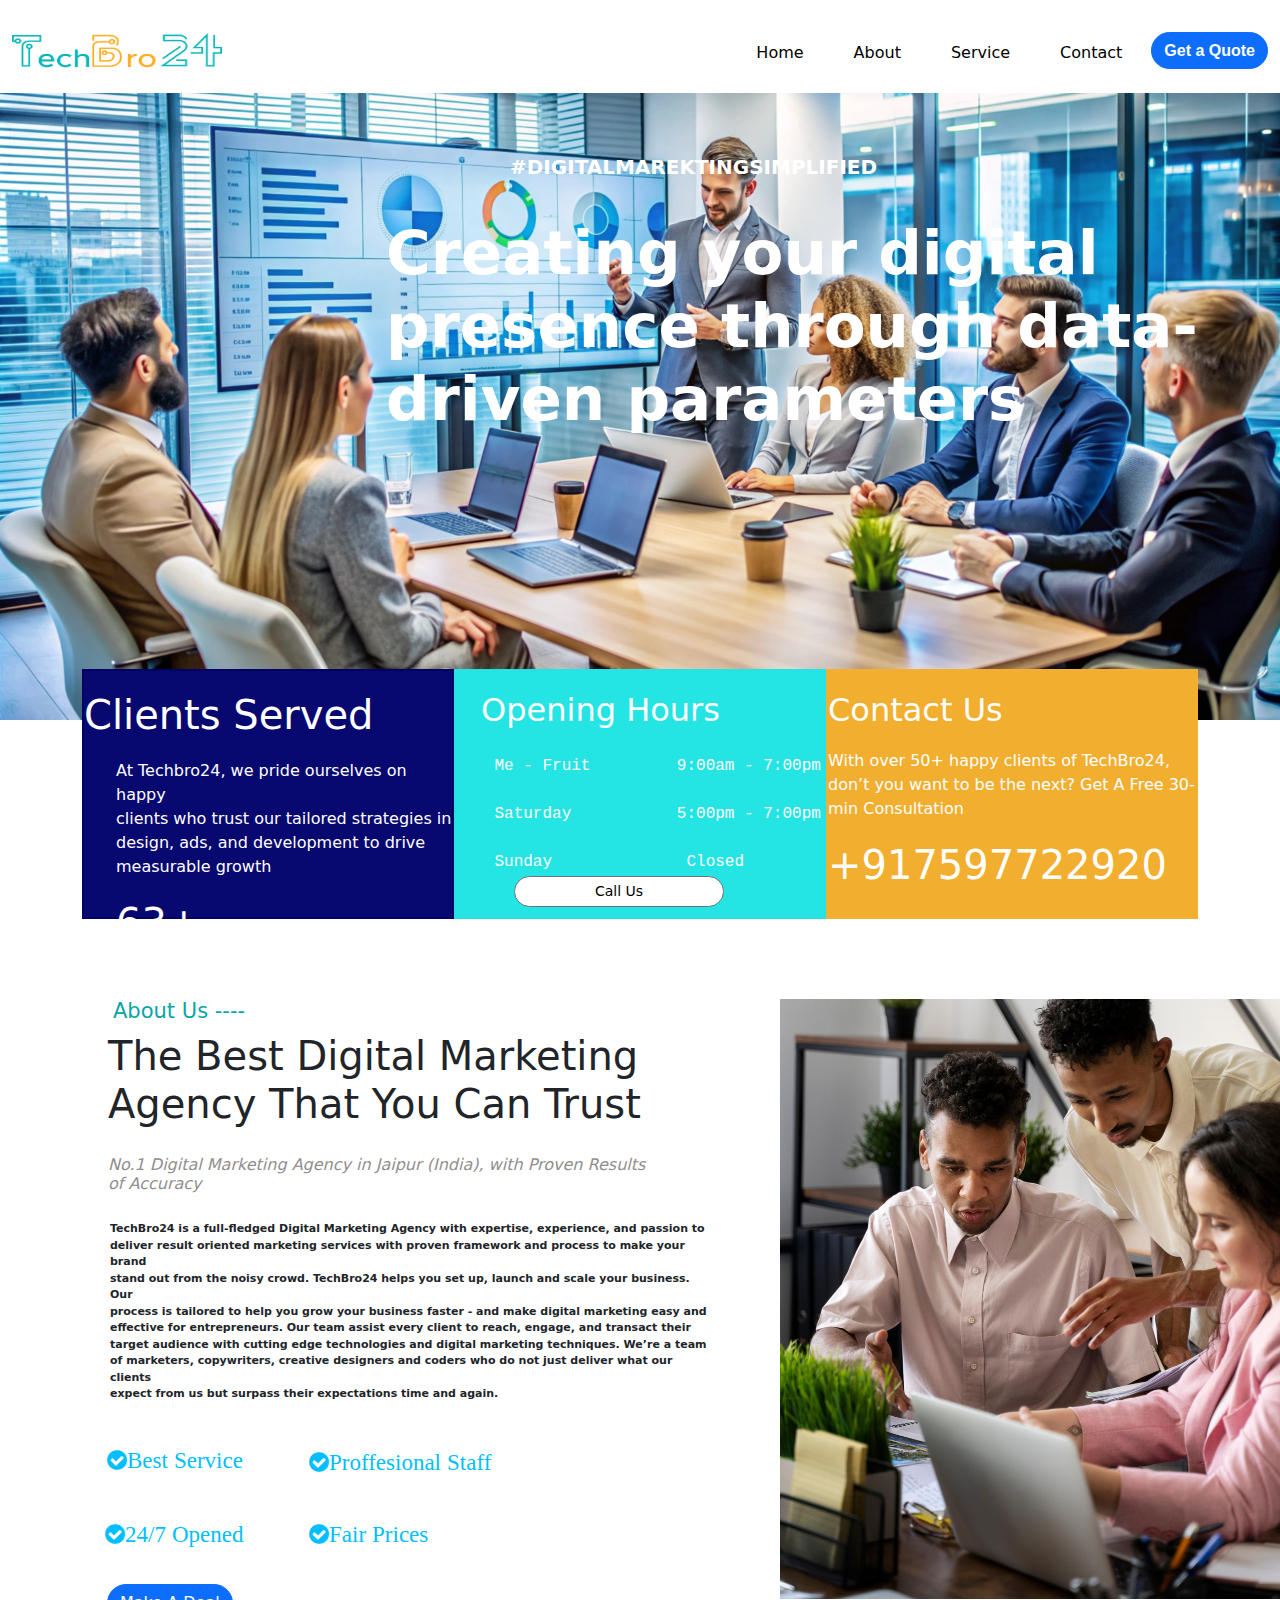
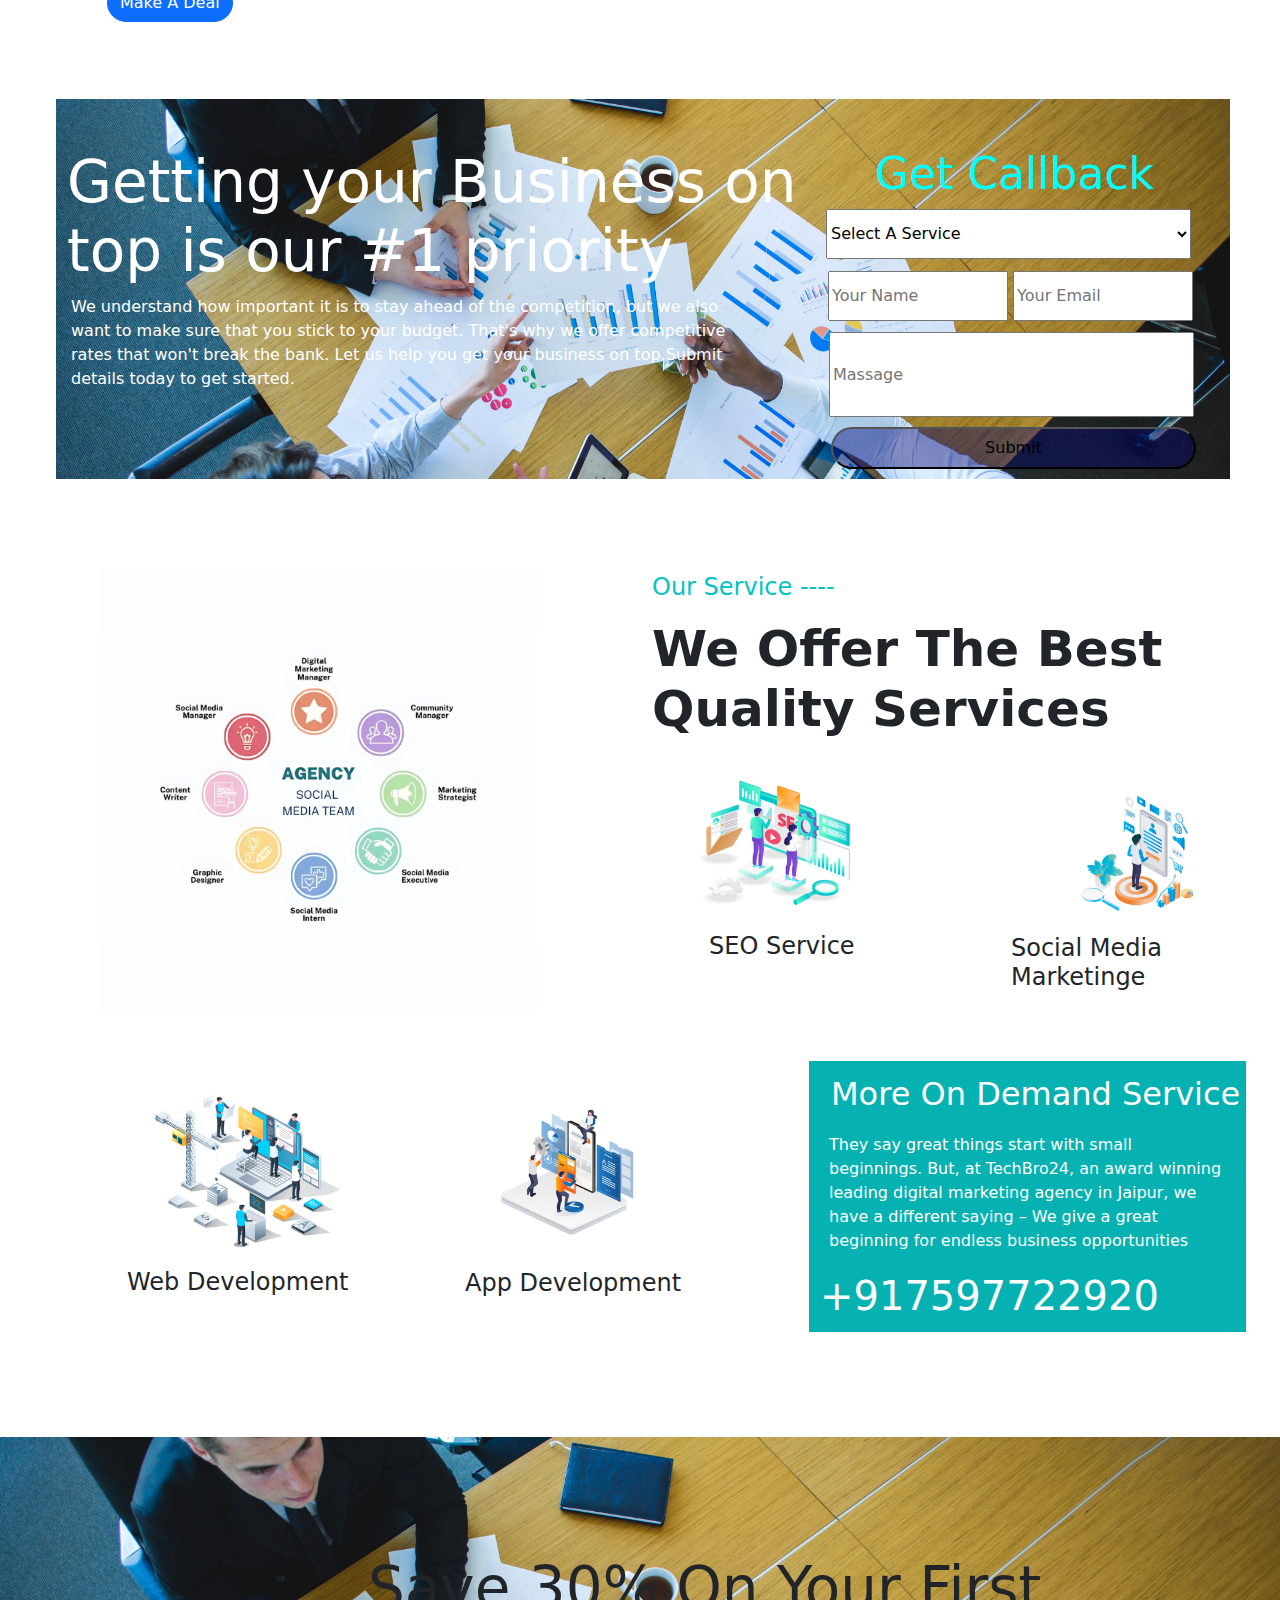
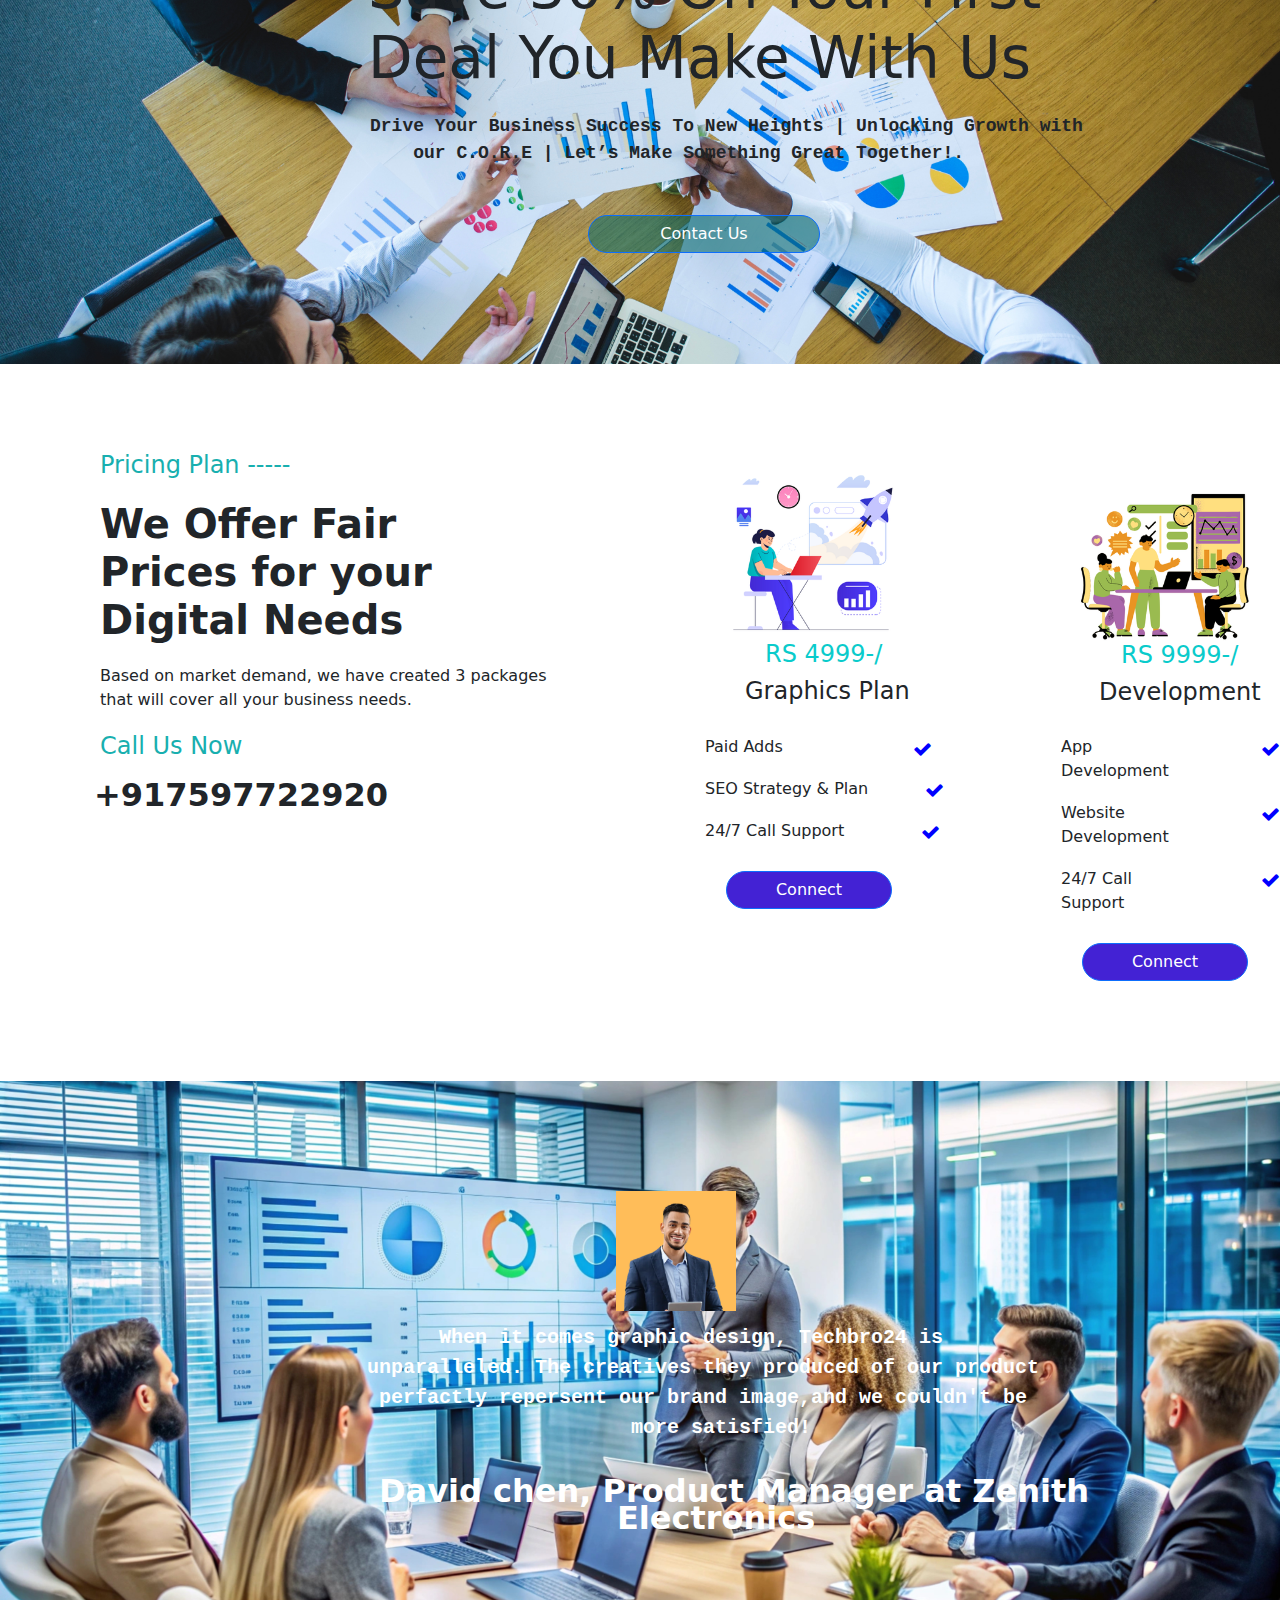
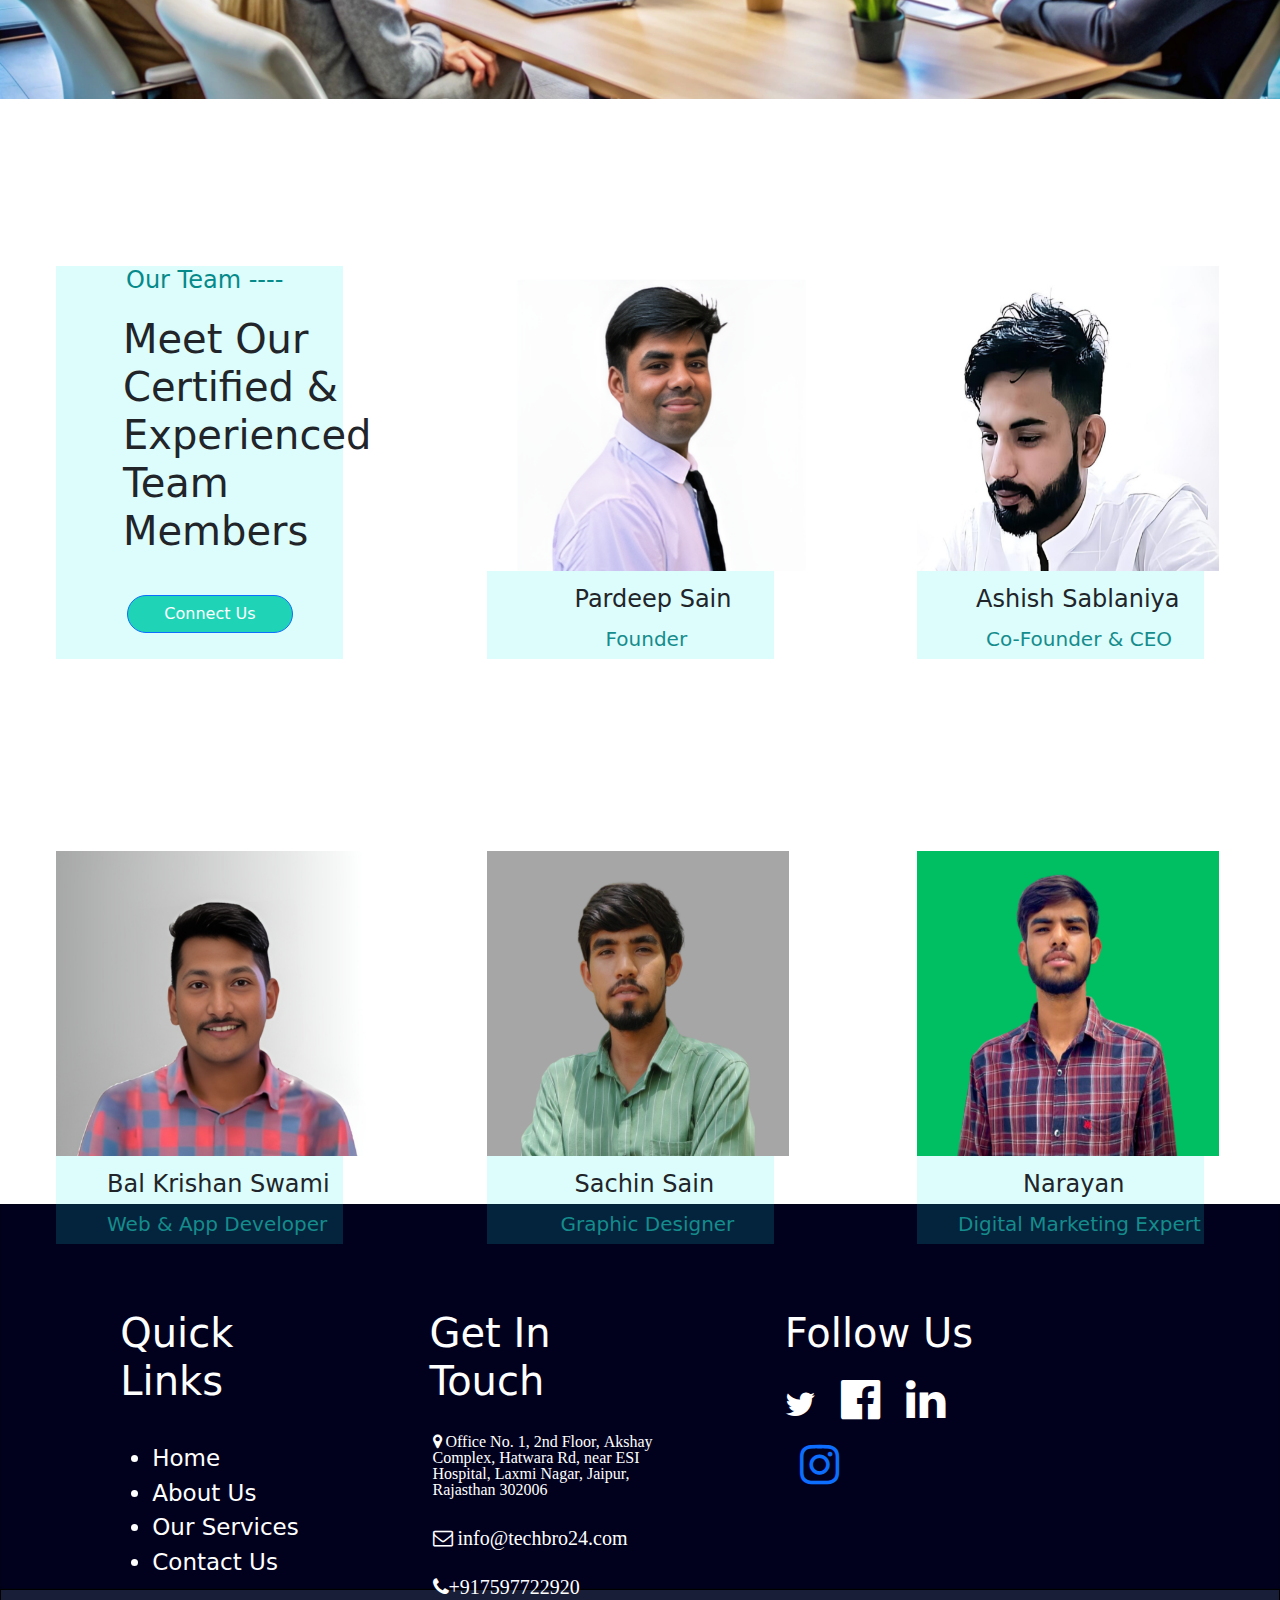
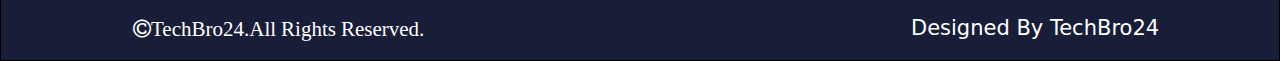
<file: index.html>
<!DOCTYPE html>
<html lang="en">

<head>
    <meta charset="UTF-8">
    <meta name="viewport" content="width=device-width, initial-scale=1.0">
    <title>Document</title>
    <link rel="stylesheet" href="index.css">
    <link href="https://cdn.jsdelivr.net/npm/bootstrap@5.3.3/dist/css/bootstrap.min.css" rel="stylesheet"
        integrity="sha384-QWTKZyjpPEjISv5WaRU9OFeRpok6YctnYmDr5pNlyT2bRjXh0JMhjY6hW+ALEwIH" crossorigin="anonymous">
    <script src="https://cdn.jsdelivr.net/npm/bootstrap@5.3.3/dist/js/bootstrap.bundle.min.js"
        integrity="sha384-YvpcrYf0tY3lHB60NNkmXc5s9fDVZLESaAA55NDzOxhy9GkcIdslK1eN7N6jIeHz"
        crossorigin="anonymous"></script>
    <link rel="stylesheet" href="https://cdnjs.cloudflare.com/ajax/libs/font-awesome/4.7.0/css/font-awesome.min.css">
    <link rel="stylesheet" href="https://cdnjs.cloudflare.com/ajax/libs/font-awesome/4.7.0/css/font-awesome.min.css">


</head>

<body>
    <div class="nav">
        <div class="leftbox">
            <img class="logo" src="image/logo.png" alt="">
        </div>
        <div class="rightbox">
            <ul>
                <a style="text-decoration: none; color: black;" href="index.html">
                     <li style="margin-right: 50px; margin-top: 29px; font-weight: 500;
            font-size: 16px;"> Home</li>
            </a>

                <a style="text-decoration: none;color: black;" href="about.html">
                    <li style="margin-right: 50px; margin-top: 29px; font-weight: 500;
           font-size: 16px;"> About</li>
                </a>

                <a style="text-decoration: none;color: black;" href="service.html">
                    <li style="margin-right: 50px; margin-top: 29px; font-weight: 500;
                      font-size: 16px;">Service</li>
                </a>

                <a style="text-decoration: none; color: black;" href="contact.html">
                <li style="margin-right: 29px; margin-top: 29px; font-weight: 500;
                    font-size: 16px; ">Contact</li>
                    </a>
            </ul>
            <a href="quote.html"> <button type="button" class="btn btn-primary" style="font-family: 'Jost', sans-serif;
            font-weight: 600;
            transition: .5s;
            border-radius: 35px;
            height: 37px;
            margin-top: 20px;">Get a Quote</button></a>
        </div>
    </div>
    <div class="trans">
        <img class="img1" src="image/carousel-2.png" alt="">
        <h5 class="text">#DIGITALMAREKTINGSIMPLIFIED</h5>
        <h1 class="text2"> Creating your digital<br>
            presence through data- <br>
            driven parameters</h1>
    </div>

    <div class="container">
        <div class="darkblue">
            <h1 class="para" c font-family: sans-serif;>Clients Served</h1>
            <p class="para" style="margin-left: 32px;">At Techbro24, we pride ourselves on happy <br> clients who trust
                our tailored strategies in <br> design, ads, and development to drive <br> measurable growth</p>
            <h1 class="para" style="margin-left: 32px;">63+</h1>
        </div>
        <div class="skyblue">
            <h2 class="para" style="margin-left: 25px;">Opening Hours</h2>
            <pre class="pre">

    Me - Fruit         9:00am - 7:00pm

    Saturday           5:00pm - 7:00pm

    Sunday              Closed
           </pre>
            <button type="button" class="btn btn-secondary btn-sm" style="margin-left: 58px;
           margin-top: -70px;
           padding-left: 80px;
           padding-right: 80px;
           border-radius: 35px;
           background-color: white;
           color: black;
           ">Call Us</button>

        </div>
        <div class="orange">
            <h2 class="ora">Contact Us</h2>
            <p class="ora">With over 50+ happy clients of TechBro24, don’t you want to be the next? Get A Free 30-min
                Consultation</p>
            <h1 class="ora">+917597722920</h1>
        </div>

    </div>

    <div class="About">
        <div class="digi">
            <h4 id="us">About Us ----</h4>


            <h1 id="trust">The Best Digital Marketing <br> Agency That You Can Trust</h1>


            <h3 id="jaipur"><i>No.1 Digital Marketing Agency in Jaipur (India), with Proven Results <br>of Accuracy</i>
            </h3>


            <p id="tech">TechBro24 is a full-fledged Digital Marketing Agency with expertise, experience, and passion to
                <br>
                deliver result
                oriented marketing services with proven framework and process to make your brand <br> stand out from the
                noisy crowd.
                TechBro24 helps you set up, launch and scale your business. Our <br> process is tailored to help you
                grow your business faster - and
                make digital marketing easy and <br> effective for entrepreneurs. Our team assist every client to reach,
                engage, and transact their <br> target
                audience with cutting edge technologies and digital marketing techniques. We’re a team <br> of
                marketers, copywriters, creative designers
                and coders who do not just deliver what our clients <br> expect from us but surpass their expectations
                time and again.
            </p>



            <div id="check1">
                <i class="fa fa-check-circle">Best Service</i>
            </div>

            <div id="check2">
                <i class="fa fa-check-circle">24/7 Opened</i>
            </div>

            <div id="check3">
                <i class="fa fa-check-circle">Proffesional Staff</i>
            </div>

            <div id="check4">
                <i class="fa fa-check-circle">Fair Prices</i>
            </div>


            <button type="button" class="btn btn-primary" id="deal"> Make A Deal</button>


        </div>

        <div class="pic">
            <img src="image/about.png" alt="">
        </div>
    </div>
    <div class="call">
        <img src="image/carousel-crop.png" id="foto" alt="image">

        <h1 id="top">Getting your Business on <br>top is our #1 priority</h1>

        <p id="Submit">We understand how important it is to stay ahead of the competition, but we also <br> want to make
            sure that you stick to your
            budget. That's why we offer competitive <br> rates that won't break the bank. Let us help you get your
            business
            on top.Submit <br>
            details today to get started.</p>

        <div class="form">
            <form>
                <h2 style="font-size: 44px; color: aqua;">Get Callback</h2>
                <select name="" id="select">
                    <option selected>Select A Service</option>
                    <option value="1">SEO Service</option>
                    <option value="2">Social Media Marketing</option>
                    <option value="3">Web Development</option>
                    <option value="4">App Development</option>
                    <option value="5">Branding</option>
                    <option value="6">Google Ads</option>
                </select><br>

                <input type="text" placeholder="Your Name"
                    style="height: 50px; width: 180px; color: black; margin-left: -47px; margin-top: 12px; font-weight: inherit;">


                <input type="text" placeholder="Your Email"
                    style="height: 50px;  width: 180px;  color: black; margin-top: 12px;  font-weight: inherit;"><br>


                <input type="text" placeholder="Massage"
                    style="    height: 85px; width: 365px;  margin-left: -46px;     margin-top: 11px;"><br>

                <input type="submit"
                    style="  height: 42px;width: 365px; margin-left: -44px; border-radius: 45px; background-color: rgba(0, 0, 109, 0.419);margin-top: 10px;">
            </form>
        </div>


    </div>

    <div>
        <img src="image/after.png" alt="" id="after">
    </div>

    <h4 style="    margin-left: 652px; margin-top: -438px; color: rgb(6, 194, 194); font-weight: inherit;">Our Service
        ----</h4>

    <h1 style="    margin-left: 652px; margin-top: 18px; font-size: 50px; font-weight: 700;">We Offer The Best Quality
        Services</h1>

    <img src="image/service-1.png" height="174px" width="291px" style="  margin-left: 629px; margin-top: 11px;" alt="">

    <h4 style="margin-left: 709px;">SEO Service</h4>

    <img src="image/service-2.png" height="174px" width="291px" style="    margin-left: 1000px; margin-top: -260px;"
        alt="">

    <h4 style="    margin-left: 1011px; margin-top: -59px;">Social Media Marketinge</h4>

    <img src="image/service-3.png" height="174px" width="291px" style="    margin-left: 102px; margin-top: 80px;"
        alt="">

    <h4 style="    margin-left: 127px; margin-top: 14px;">Web Development</h4>

    <img src="image/service-4.png" height="174px" width="291px" style="    margin-left: 429px;  margin-top: -280px;"
        alt="">

    <h4 style="    margin-left: 465px;margin-top: -60px;">App Development</h4>

    <div class="more">
        <h2 style="    margin-top: 13px;  margin-left: 21px;">More On Demand Service</h2>


        <p style="margin: 19px;">They say great things start with small beginnings. But, at TechBro24, an award winning
            leading digital marketing agency
            in Jaipur, we have a different saying – We give a great beginning for endless business opportunities </p>

        <h1 style="margin: 10px;">+917597722920</h1>
    </div>

    <div>
        <img src="image/carousel-crop2.png" width="100%" style="margin-top: 105px;">

        <h1 style="    margin-top: -410px; margin-left: 368px; font-size: 58px;">Save 30% On Your First <br> Deal You
            Make With Us</h1>

        <pre
            style="    margin-top: 20px;
       margin-left: 370px;
       font-size: 18px;
       font-weight: bold;">Drive Your Business Success To New Heights | Unlocking Growth with <br>    our C.O.R.E | Let’s Make Something Great Together!.</pre>

        <button type="button" class="btn btn-primary" id="deal"
            style="  margin-left: 588px;   width: 232px; background-color: #06686890;"> Contact Us</button>

    </div>

    <h4 style=" margin-top: 198px; margin-left: 100px; color: rgb(24, 175, 175);">Pricing Plan -----</h4>

    <h1 style="    margin-left: 100px;margin-top: 20px;font-weight: bolder;">We Offer Fair <br> Prices for your <br>
        Digital Needs</h1>

    <p style="    margin-left: 100px;margin-top: 20px;">Based on market demand, we have created 3 packages <br> that
        will cover all your business needs.</p>

    <h4 style=" margin-top: 20px; margin-left: 100px; color: rgb(24, 175, 175);">Call Us Now</h4>

    <h2 style="    margin-left: 94px; margin-top: 15px; font-weight: bold;">+917597722920</h2>

    <img src="image/price-2.png" alt="" id="price1">

    <img src="image/price-3.png" alt="" id="price2">

    <h4 id="rs1">RS 4999-/</h4>


    <div class="sanu">
        <h4 style="margin-left: 745px;">Graphics Plan</h4>
        <div style="display: flex;">
            <p style="    margin-left: 705px; margin-top: 21px;">Paid Adds</p>
            <i class="fa fa-check"
                style="      font-size: 19px; color: blue; margin-left: 130px; margin-top: 26px;"></i>
        </div>

        <div style="display: flex;">
            <p style="    margin-left: 705px; margin-top: 2px;">SEO Strategy & Plan</p>
            <i class="fa fa-check" style="      font-size: 19px; color: blue; margin-left: 57px; margin-top: 6px;"></i>
        </div>

        <div style="display: flex;">
            <p style="    margin-left: 705px; margin-top: 2px;">24/7 Call Support</p>
            <i class="fa fa-check" style="      font-size: 19px; color: blue; margin-left: 77px; margin-top: 6px;"></i>

        </div>

        <button type="button" class="btn btn-primary" id="deal"
            style="  margin-left: 726px;   width: 166px; background-color: #300cd0e8; margin-top: 12px;">
            Connect</button>
    </div>

    <h4 id="rs2">RS 9999-/</h4>
    <div class="sanu">
        <h4 style="margin-left: 1099px;">Development</h4>
        <div style="display: flex;">
            <p style="    margin-left: 1061px; margin-top: 21px;">App Development</p>
            <i class="fa fa-check" style="      font-size: 19px; color: blue; margin-left: 69px; margin-top: 26px;"></i>
        </div>

        <div style="display: flex;">
            <p style="    margin-left: 1061px; margin-top: 2px;">Website Development</p>
            <i class="fa fa-check" style="      font-size: 19px; color: blue; margin-left: 43px; margin-top: 6px;"></i>
        </div>

        <div style="display: flex;">
            <p style="    margin-left: 1061px; margin-top: 2px;">24/7 Call Support</p>
            <i class="fa fa-check" style="      font-size: 19px; color: blue; margin-left: 77px; margin-top: 6px;"></i>

        </div>

        <button type="button" class="btn btn-primary" id="deal"
            style="  margin-left: 1082px;   width: 166px; background-color: #300cd0e8; margin-top: 12px;">
            Connect</button>

        <img src="image/carousel-2 (1).png" width="100% " style="margin-top: 100px;">

        <img src="image/testimonial-2.png" height="120px" width="120px"
            style="    margin-top: -921px;margin-left: 616px;" alt="">

        <pre style="   color: white;
            margin-top: -400px;
            margin-left: 271px;
            font-size: 20px;
            font-weight: bold;">
              When it comes graphic design, Techbro24 is 
        unparalleled. The creatives they produced of our product
         perfactly repersent our brand image,and we couldn't be 
                              more satisfied!
            </pre>

        <h1 class="chen">David chen, Product Manager at Zenith </h1>
        <h1 class="ten">Electronics</h1>


        <div class="col-sm-12">
            <div class="col-sm-3">
                <h4 style="margin-left: 70px;  color: rgb(5, 138, 138);">Our Team ----</h4>
                <h1 style="    margin-left: 67px; margin-top: 20px;">Meet Our Certified & Experienced <br>Team <br>
                    Members</h1>

                <button type="button" class="btn btn-primary" id="deal"
                    style="    width: 166px;background-color: #0cd0afe8;-top: 12px; margin-left: 71px;">
                    Connect Us</button>
            </div>


            <div class="col-sm-3">

                <img src="image/team-1.png" height="305px" width="339px">

                <h4 style="    margin-left: 88px; margin-top: 14px;">Pardeep Sain</h4>

                <h6 style="    font-size: 20px; margin-left: 119px;margin-top: 13px; color: #158c8c">Founder</h6>

            </div>


            <div class="col-sm-3">

                <img src="image/team-2.png" height="305px" width="302px">


                <h4 style="    margin-left: 59px; margin-top: 14px;">Ashish Sablaniya</h4>

                <h6 style="    font-size: 20px; margin-left: 69px;margin-top: 13px; color: #158c8c">Co-Founder & CEO
                </h6>

            </div>
        </div>

        <div class="col-sm-12" style="margin-top: 60px;">
            <div class="col-sm-3">

                <img src="image/team-3.png" height="305px" width="323px">

                <h4 style="    margin-left: 51px; margin-top: 14px;">Bal Krishan Swami</h4>

                <h6 style="    font-size: 20px; margin-left: 51px;margin-top: 13px; color: #158c8c">Web & App Developer
                </h6>
            </div>


            <div class="col-sm-3">

                <img src="image/team-4.png" height="305px" width="302px">

                <h4 style="    margin-left: 88px; margin-top: 14px;">Sachin Sain</h4>

                <h6 style="    font-size: 20px; margin-left: 74px;margin-top: 13px; color: #158c8c">Graphic Designer
                </h6>

            </div>


            <div class="col-sm-3">

                <img src="image/team-5.png" height="305px" width="302px">


                <h4 style="    margin-left: 106px; margin-top: 14px;">Narayan</h4>

                <h6 style="    font-size: 20px; margin-left: 41px;margin-top: 13px; color: #158c8c">Digital Marketing
                    Expert</h6>

            </div>
        </div>
    </div>

    <div class="footer">

        <div class="col-sm-2">
            <h1> Quick Links</h1>
            <ul style="    font-size: 23px; margin-top: 36px;">
                <li>Home</li>
                <li>About Us</li>
                <li>Our Services</li>
                <li>Contact Us</li>
            </ul>
        </div>

        <div class="col-sm-2">

            <h1 style="margin-left: -23px;">Get In Touch</h1>

            <i class="fa fa-map-marker" style="font-size: 16px; margin-left: -20px; margin-top: 20px;"
                aria-hidden="true">
                Office No. 1, 2nd Floor, Akshay Complex, Hatwara Rd, near ESI Hospital, Laxmi Nagar, Jaipur, Rajasthan
                302006</i>

            <i class="fa fa-envelope-o" style="font-size: 20px; margin-left: -20px;" aria-hidden="true">
                info@techbro24.com</i>

            <i class="fa fa-phone" style="font-size: 20px; margin-left: -20px;" aria-hidden="true">+917597722920</i>

        </div>

        <div class="col-sm-2">
            <h1>Follow Us</h1>

            <i class="fa fa-twitter" aria-hidden="true"><a href=""></a></i>

            <i class="fa fa-facebook-official" style="    margin-left: 15px; font-size: 46px; margin-top: 12px;"
                aria-hidden="true"></i>

            <i class="fa fa-linkedin" style="    margin-left: 15px; font-size: 46px; margin-top: 12px;"
                aria-hidden="true"></i>

            <a href="https://www.instagram.com/shahzadjattu_17?igsh=aDFpMHpzMDdybXBr"> <i class="fa fa-instagram"
                    style="    margin-left: 15px; font-size: 46px; margin-top: 12px; " aria-hidden="true"></i></a>



        </div>

    </div>

    <div class="dabo">
        <i class="fa fa-copyright" style="    margin-left: 132px;margin-top: 28px; font-size: 21px;"
            aria-hidden="true">TechBro24.All Rights Reserved.</i>
        <h3 style="    margin-left: 910px;margin-top: -27px; font-size: 21px;">Designed By TechBro24</h3>

    </div>




</body>

</html>
</file>
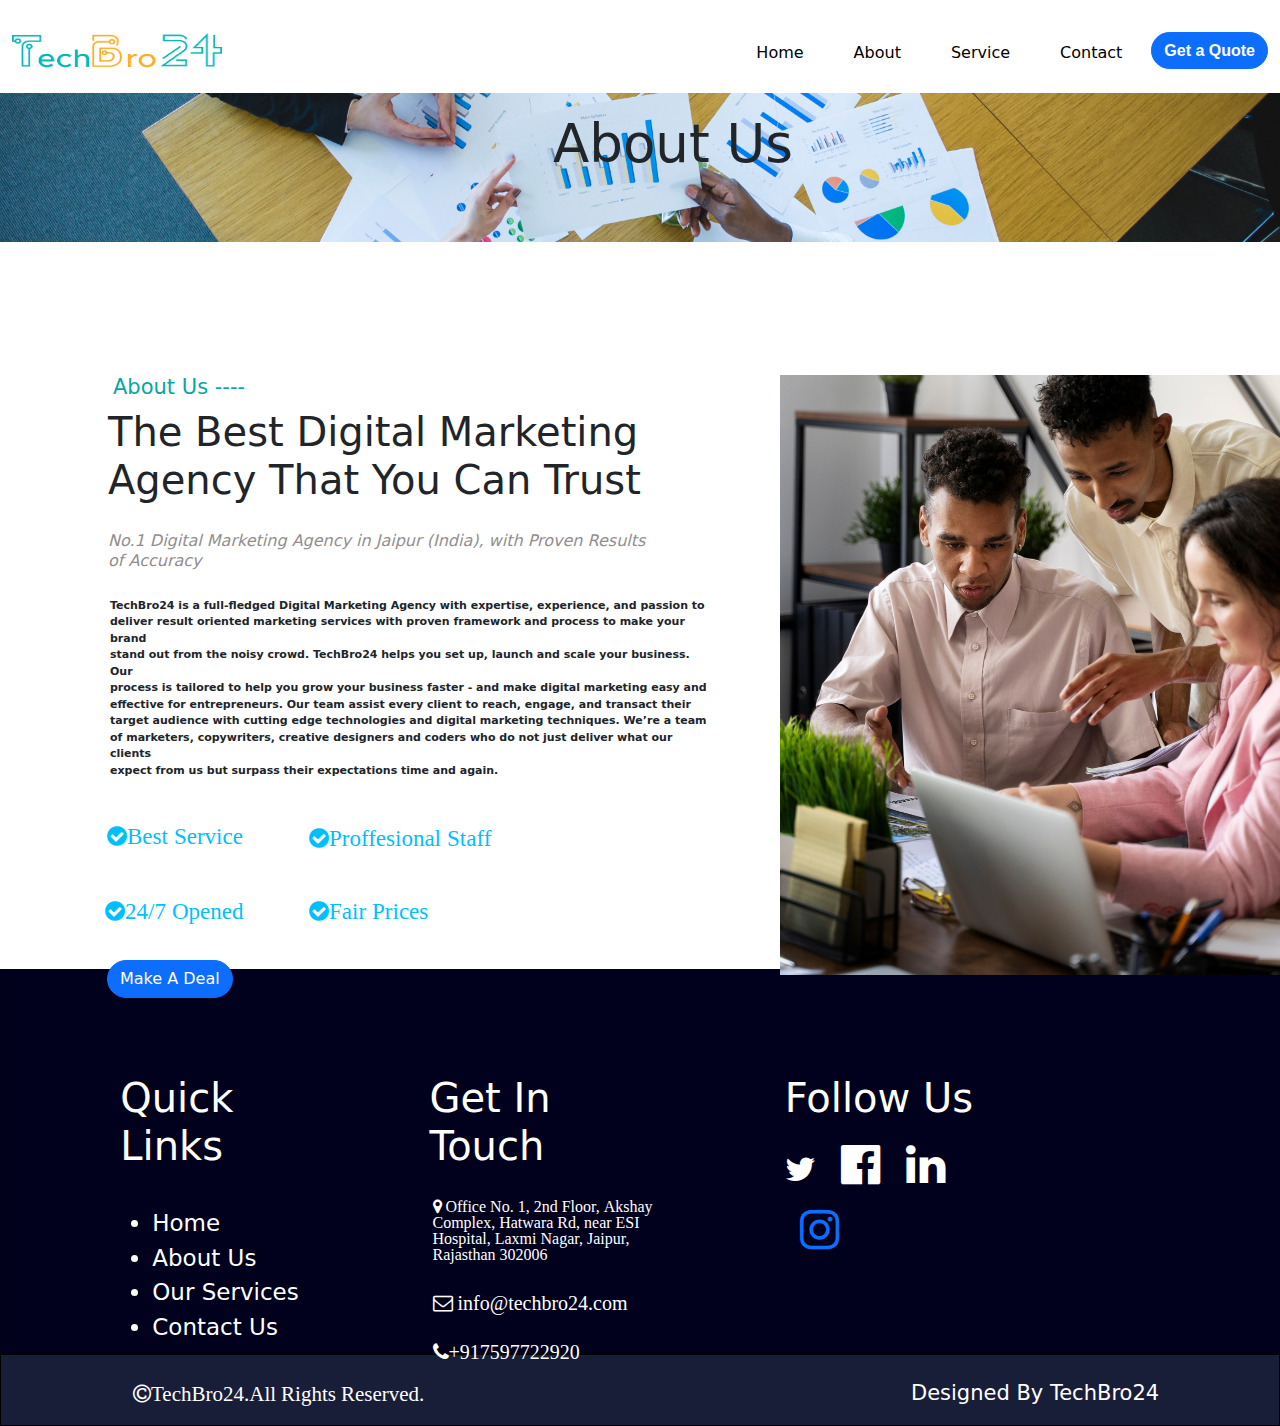
<file: about.html>
<!DOCTYPE html>
<html lang="en">
<head>
    <meta charset="UTF-8">
    <meta name="viewport" content="width=device-width, initial-scale=1.0">
    <title>Document</title>
    <link rel="stylesheet" href="index.css">
    <link href="https://cdn.jsdelivr.net/npm/bootstrap@5.3.3/dist/css/bootstrap.min.css" rel="stylesheet"
    integrity="sha384-QWTKZyjpPEjISv5WaRU9OFeRpok6YctnYmDr5pNlyT2bRjXh0JMhjY6hW+ALEwIH" crossorigin="anonymous">
<script src="https://cdn.jsdelivr.net/npm/bootstrap@5.3.3/dist/js/bootstrap.bundle.min.js"
    integrity="sha384-YvpcrYf0tY3lHB60NNkmXc5s9fDVZLESaAA55NDzOxhy9GkcIdslK1eN7N6jIeHz"
    crossorigin="anonymous"></script>
<link rel="stylesheet" href="https://cdnjs.cloudflare.com/ajax/libs/font-awesome/4.7.0/css/font-awesome.min.css">
<link rel="stylesheet" href="https://cdnjs.cloudflare.com/ajax/libs/font-awesome/4.7.0/css/font-awesome.min.css">
</head>
<body>
 
        <div class="nav">
            <div class="leftbox">
                <img class="logo" src="image/logo.png" alt="">
            </div>
            <div class="rightbox">
                <ul>   <a style="text-decoration: none; color: black;" href="index.html">
                    <li style="margin-right: 50px; margin-top: 29px; font-weight: 500;
           font-size: 16px;"> Home</li>
           </a>

               <a style="text-decoration: none;color: black;" href="about.html">
                   <li style="margin-right: 50px; margin-top: 29px; font-weight: 500;
          font-size: 16px;"> About</li>
               </a>

               <a style="text-decoration: none;color: black;" href="service.html">
                   <li style="margin-right: 50px; margin-top: 29px; font-weight: 500;
                     font-size: 16px;">Service</li>
               </a>

               <a style="text-decoration: none; color: black;" href="contact.html">
               <li style="margin-right: 29px; margin-top: 29px; font-weight: 500;
                   font-size: 16px; ">Contact</li>
                   </a>
                </ul>
                <a href="quote.html"> <button type="button" class="btn btn-primary" style="font-family: 'Jost', sans-serif;
                    font-weight: 600;
                    transition: .5s;
                    border-radius: 35px;
                    height: 37px;
                    margin-top: 20px;">Get a Quote</button></a>
            </div>
        </div>

        <img src="image/about crop.png" width="100%" style="margin-top: 15px;">

        <h1 style="    margin-left: 553px; margin-top: -130px; font-size: 53px;">About Us</h1>

        
    <div class="About" style="margin-top: 200px;">
        <div class="digi">
            <h4 id="us">About Us ----</h4>


            <h1 id="trust">The Best Digital Marketing <br> Agency That You Can Trust</h1>


            <h3 id="jaipur"><i>No.1 Digital Marketing Agency in Jaipur (India), with Proven Results <br>of Accuracy</i>
            </h3>


            <p id="tech">TechBro24 is a full-fledged Digital Marketing Agency with expertise, experience, and passion to
                <br>
                deliver result
                oriented marketing services with proven framework and process to make your brand <br> stand out from the
                noisy crowd.
                TechBro24 helps you set up, launch and scale your business. Our <br> process is tailored to help you
                grow your business faster - and
                make digital marketing easy and <br> effective for entrepreneurs. Our team assist every client to reach,
                engage, and transact their <br> target
                audience with cutting edge technologies and digital marketing techniques. We’re a team <br> of
                marketers, copywriters, creative designers
                and coders who do not just deliver what our clients <br> expect from us but surpass their expectations
                time and again.
            </p>



            <div id="check1">
                <i class="fa fa-check-circle">Best Service</i>
            </div>

            <div id="check2">
                <i class="fa fa-check-circle">24/7 Opened</i>
            </div>

            <div id="check3">
                <i class="fa fa-check-circle">Proffesional Staff</i>
            </div>

            <div id="check4">
                <i class="fa fa-check-circle">Fair Prices</i>
            </div>


            <button type="button" class="btn btn-primary" id="deal"> Make A Deal</button>


        </div>

        <div class="pic">
            <img src="image/about.png" alt="">
        </div>
    </div>

     <div class="footer">

        <div class="col-sm-2">
            <h1> Quick Links</h1>
            <ul style="    font-size: 23px; margin-top: 36px;">
                <li>Home</li>
                <li>About Us</li>
                <li>Our Services</li>
                <li>Contact Us</li>
            </ul>
        </div>

        <div class="col-sm-2">

            <h1 style="margin-left: -23px;">Get In Touch</h1>

            <i class="fa fa-map-marker" style="font-size: 16px; margin-left: -20px; margin-top: 20px;"
                aria-hidden="true">
                Office No. 1, 2nd Floor, Akshay Complex, Hatwara Rd, near ESI Hospital, Laxmi Nagar, Jaipur, Rajasthan
                302006</i>

            <i class="fa fa-envelope-o" style="font-size: 20px; margin-left: -20px;" aria-hidden="true">
                info@techbro24.com</i>

            <i class="fa fa-phone" style="font-size: 20px; margin-left: -20px;" aria-hidden="true">+917597722920</i>

        </div>

        <div class="col-sm-2">
            <h1>Follow Us</h1>

            <i class="fa fa-twitter" aria-hidden="true"><a href=""></a></i>

            <i class="fa fa-facebook-official" style="    margin-left: 15px; font-size: 46px; margin-top: 12px;" aria-hidden="true"></i>

            <i class="fa fa-linkedin" style="    margin-left: 15px; font-size: 46px; margin-top: 12px;" aria-hidden="true"></i>

         <a href="https://www.instagram.com/shahzadjattu_17?igsh=aDFpMHpzMDdybXBr">   <i class="fa fa-instagram" style="    margin-left: 15px; font-size: 46px; margin-top: 12px; " aria-hidden="true"></i></a>



        </div>

    </div>

        <div class="dabo" >
     <i class="fa fa-copyright" style="    margin-left: 132px;margin-top: 28px; font-size: 21px;" aria-hidden="true">TechBro24.All Rights Reserved.</i>
     <h3 style="    margin-left: 910px;margin-top: -27px; font-size: 21px;">Designed By TechBro24</h3>

        </div>



</body>
</html>
</file>
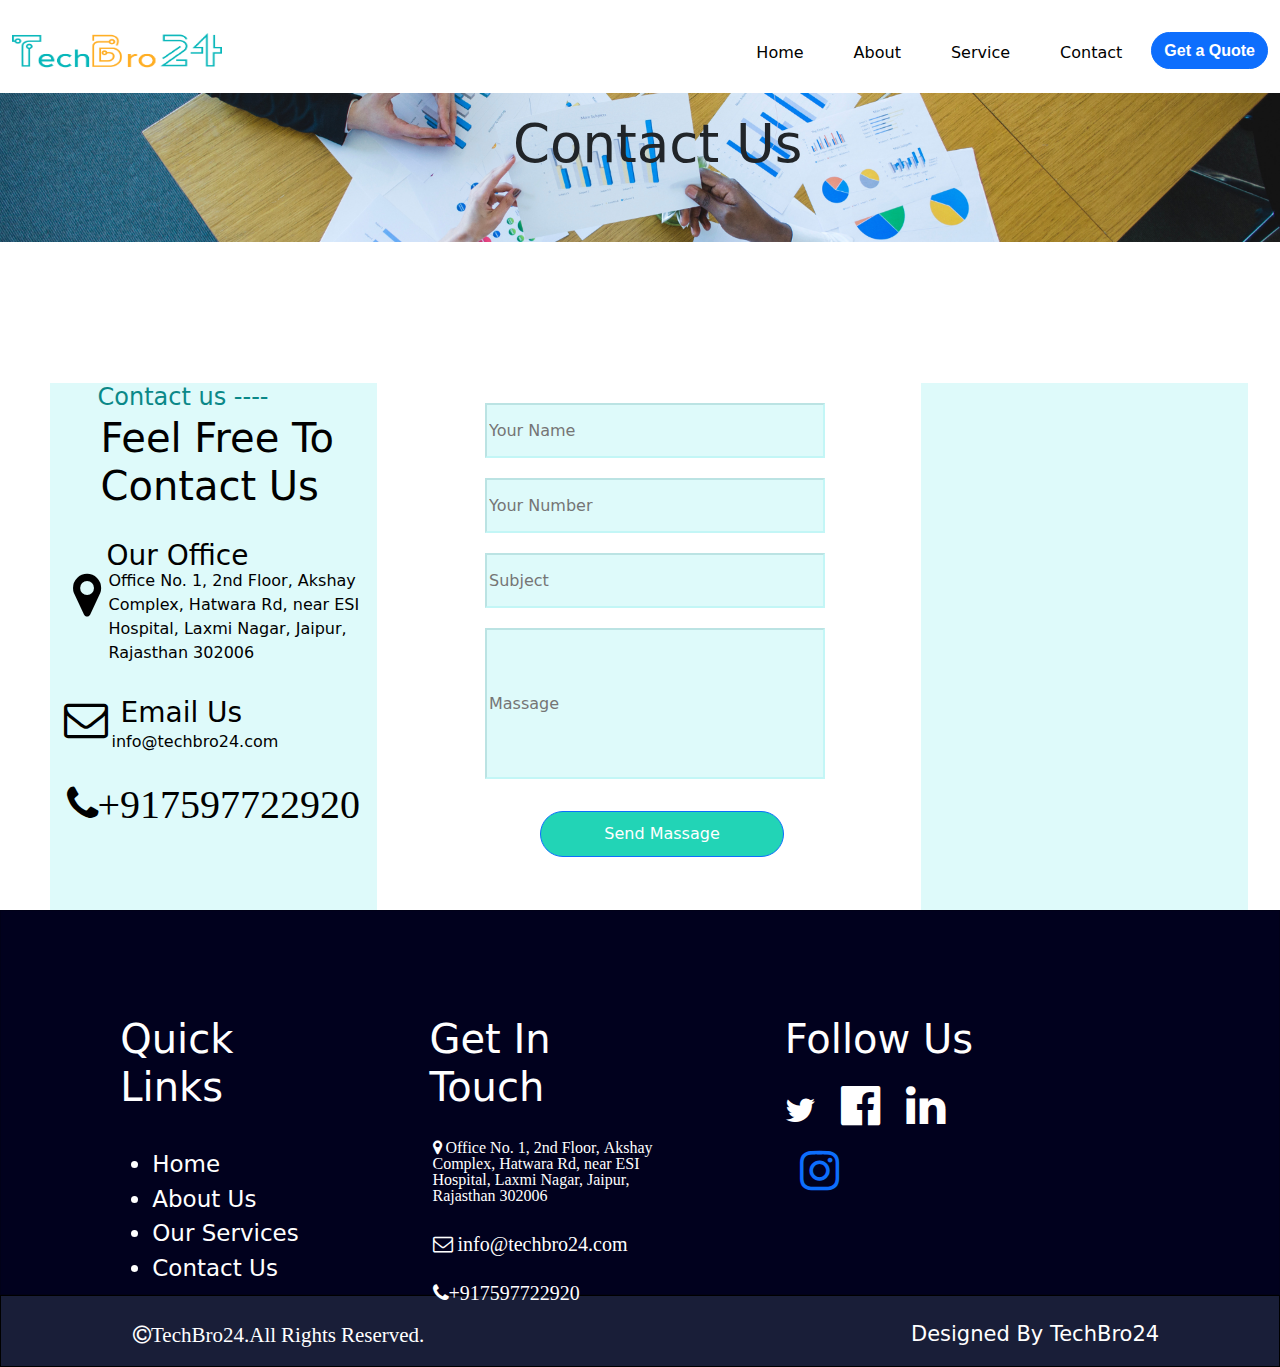
<file: contact.html>
<!DOCTYPE html>
<html lang="en">

<head>
    <meta charset="UTF-8">
    <meta name="viewport" content="width=device-width, initial-scale=1.0">
    <title>Document</title>
    <link rel="stylesheet" href="index.css">
    <link href="https://cdn.jsdelivr.net/npm/bootstrap@5.3.3/dist/css/bootstrap.min.css" rel="stylesheet"
        integrity="sha384-QWTKZyjpPEjISv5WaRU9OFeRpok6YctnYmDr5pNlyT2bRjXh0JMhjY6hW+ALEwIH" crossorigin="anonymous">
    <script src="https://cdn.jsdelivr.net/npm/bootstrap@5.3.3/dist/js/bootstrap.bundle.min.js"
        integrity="sha384-YvpcrYf0tY3lHB60NNkmXc5s9fDVZLESaAA55NDzOxhy9GkcIdslK1eN7N6jIeHz"
        crossorigin="anonymous"></script>
    <link rel="stylesheet" href="https://cdnjs.cloudflare.com/ajax/libs/font-awesome/4.7.0/css/font-awesome.min.css">
    <link rel="stylesheet" href="https://cdnjs.cloudflare.com/ajax/libs/font-awesome/4.7.0/css/font-awesome.min.css">
</head>

<body>

    <div class="nav">
        <div class="leftbox">
            <img class="logo" src="image/logo.png" alt="">
        </div>
        <div class="rightbox">
            <ul> <a style="text-decoration: none; color: black;" href="index.html">
                    <li style="margin-right: 50px; margin-top: 29px; font-weight: 500;
           font-size: 16px;"> Home</li>
                </a>

                <a style="text-decoration: none;color: black;" href="about.html">
                    <li style="margin-right: 50px; margin-top: 29px; font-weight: 500;
          font-size: 16px;"> About</li>
                </a>

                <a style="text-decoration: none;color: black;" href="service.html">
                    <li style="margin-right: 50px; margin-top: 29px; font-weight: 500;
                     font-size: 16px;">Service</li>
                </a>

                <a style="text-decoration: none; color: black;" href="contact.html">
                    <li style="margin-right: 29px; margin-top: 29px; font-weight: 500;
                   font-size: 16px; ">Contact</li>
                </a>
            </ul>
            <a href="quote.html"> <button type="button" class="btn btn-primary" style="font-family: 'Jost', sans-serif;
                    font-weight: 600;
                    transition: .5s;
                    border-radius: 35px;
                    height: 37px;
                    margin-top: 20px;">Get a Quote</button></a>
        </div>
    </div>


    <img src="image/about crop.png" width="100%" style="margin-top: 15px;">

    <h1 style="    margin-left: 513px; margin-top: -130px; font-size: 53px;">Contact Us</h1>

    <div class="skuu">
        <div class="nisu">
              <h4 style="color: rgb(10, 136, 136);     color: rgb(10, 136, 136);
              margin-left: 48px; margin-bottom: 2px;">Contact us ----</h4>


              <h2 style="    margin-left: 51px;font-size: 40px;">Feel Free To Contact Us</h2>
              
            <i class="fa fa-map-marker" style="    font-size: 50px;
            margin-left: 23px;
            margin-top: 52px;"
            aria-hidden="true"></i>

            <h3 style="    margin-left: 57px; margin-top: -81px;">Our Office</h3>


            <p style="    margin-left: 59px; margin-top: -12px;">Office No. 1, 2nd Floor, Akshay Complex, Hatwara Rd, near ESI Hospital, Laxmi Nagar, Jaipur, Rajasthan 302006</p>
            <i class="fa fa-envelope-o" style="    font-size: 44px; margin-left: 14px; margin-top: 16px;" aria-hidden="true"> </i>
    
                <h3 style="    margin-left: 71px; margin-top: -46px;">Email Us</h3>

                <p style="    margin-left: 62px; margin-top: -7px;">info@techbro24.com</p>

                <i class="fa fa-phone" style="    font-size: 40px; margin-left: 17px; margin-top: 14px;" aria-hidden="true">+917597722920</i>

        </div>

        <div class="fara">
             <form action="">
                <input style="height: 55px; width: 340px; margin-top: 20px; background-color:  rgba(105, 233, 233, 0.219); border-color:  rgba(105, 233, 233, 0.219);" type="text" placeholder="Your Name">

                <input style="height: 55px; width: 340px;  margin-top: 20px; background-color:  rgba(105, 233, 233, 0.219); border-color:  rgba(105, 233, 233, 0.219);" type="text" placeholder="Your Number">

                <input style="height: 55px; width: 340px;  margin-top: 20px; background-color:  rgba(105, 233, 233, 0.219) ; border-color:  rgba(105, 233, 233, 0.219);" type="text" placeholder="Subject">

                <input style="height: 151px; width: 340px;  margin-top: 20px; background-color:  rgba(105, 233, 233, 0.219); border-color: rgba(105, 233, 233, 0.219) ;" type="text" placeholder="Massage">

                <button type="button" class="btn btn-primary" id="deal"
                style="    width: 244px; height: 46px;background-color: #0cd0afe8;-top: 12px; margin-left: 55px;">
                Send Massage</button>

             </form>
        </div>
        <div class="sona">
              <script>
                const location = { lat:26.907950,lng:75.775994};
                const map = new google.maps.Map(document.getElementById("map")
                {
                    zoom:8,
                    centre:location,
                });
                const marker = new google.maps.maker({
                    position:location,
                    map:map,
                });
              </script>
        </div>

    </div>

    <div class="footer" style="margin-top: 0%;">

        <div class="col-sm-2">
            <h1> Quick Links</h1>
            <ul style="    font-size: 23px; margin-top: 36px;">
                <li>Home</li>
                <li>About Us</li>
                <li>Our Services</li>
                <li>Contact Us</li>
            </ul>
        </div>

        <div class="col-sm-2">

            <h1 style="margin-left: -23px;">Get In Touch</h1>

            <i class="fa fa-map-marker" style="font-size: 16px; margin-left: -20px; margin-top: 20px;"
                aria-hidden="true">
                Office No. 1, 2nd Floor, Akshay Complex, Hatwara Rd, near ESI Hospital, Laxmi Nagar, Jaipur, Rajasthan
                302006</i>

            <i class="fa fa-envelope-o" style="font-size: 20px; margin-left: -20px;" aria-hidden="true">
                info@techbro24.com</i>

            <i class="fa fa-phone" style="font-size: 20px; margin-left: -20px;" aria-hidden="true">+917597722920</i>

        </div>

        <div class="col-sm-2">
            <h1>Follow Us</h1>

            <i class="fa fa-twitter" aria-hidden="true"><a href=""></a></i>

            <i class="fa fa-facebook-official" style="    margin-left: 15px; font-size: 46px; margin-top: 12px;" aria-hidden="true"></i>

            <i class="fa fa-linkedin" style="    margin-left: 15px; font-size: 46px; margin-top: 12px;" aria-hidden="true"></i>

         <a href="https://www.instagram.com/shahzadjattu_17?igsh=aDFpMHpzMDdybXBr">   <i class="fa fa-instagram" style="    margin-left: 15px; font-size: 46px; margin-top: 12px; " aria-hidden="true"></i></a>



        </div>

    </div>

        <div class="dabo" >
     <i class="fa fa-copyright" style="    margin-left: 132px;margin-top: 28px; font-size: 21px;" aria-hidden="true">TechBro24.All Rights Reserved.</i>
     <h3 style="    margin-left: 910px;margin-top: -27px; font-size: 21px;">Designed By TechBro24</h3>

        </div>

</body>

</html>
</file>
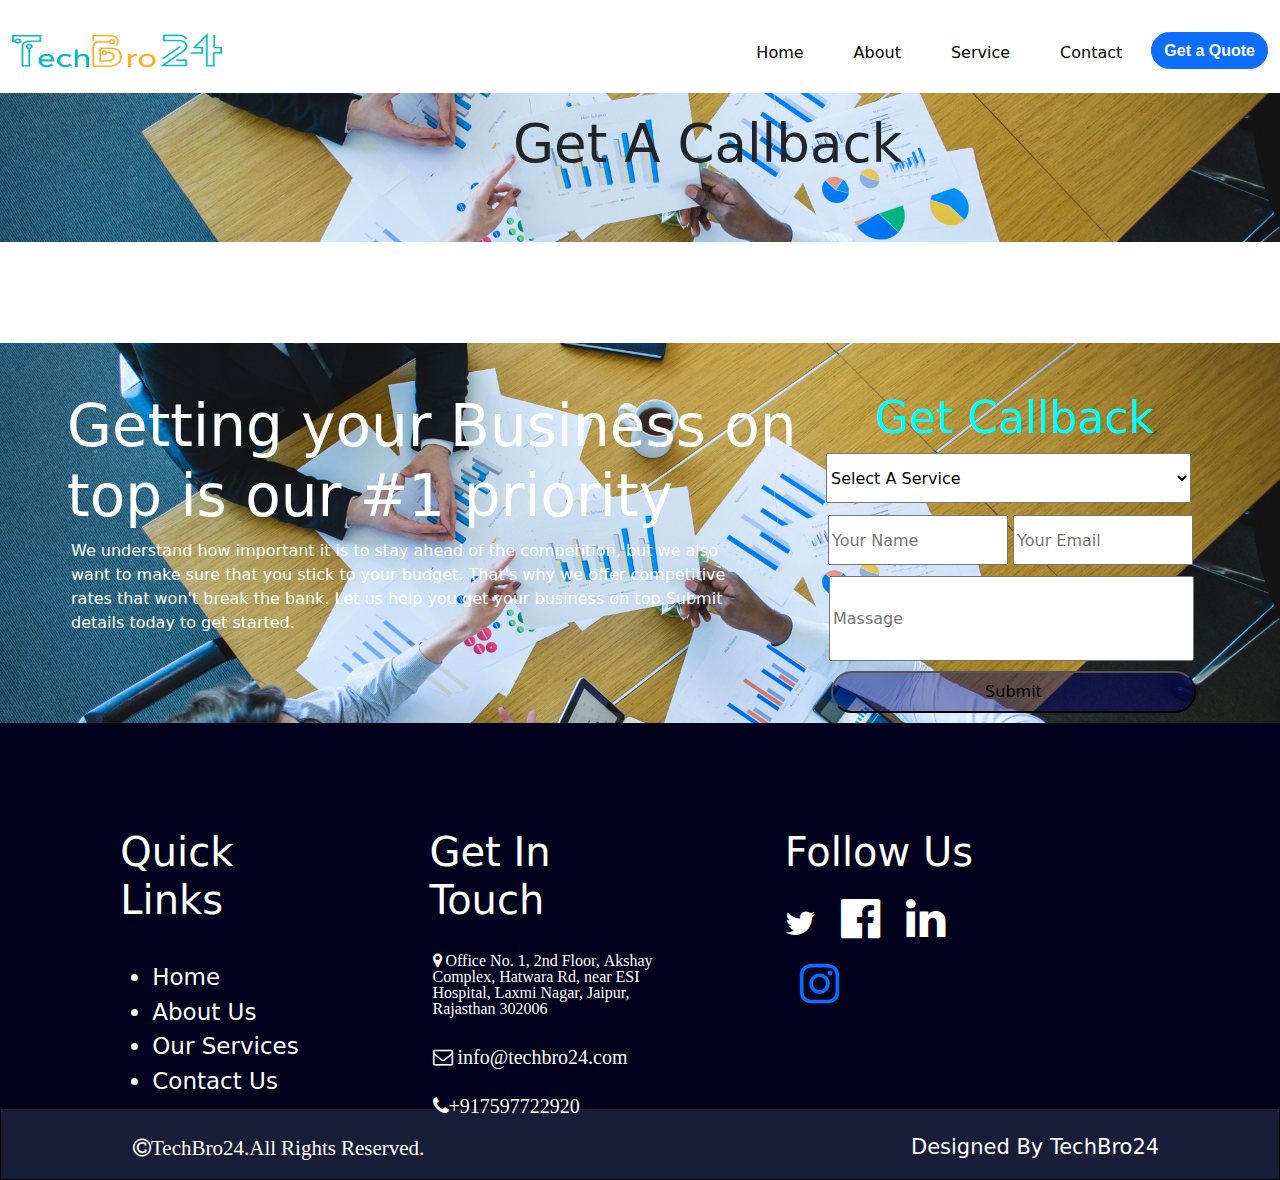
<file: quote.html>
<!DOCTYPE html>
<html lang="en">
<head>
    <meta charset="UTF-8">
    <meta name="viewport" content="width=device-width, initial-scale=1.0">
    <title>Document</title>
    <link rel="stylesheet" href="index.css">
    <link href="https://cdn.jsdelivr.net/npm/bootstrap@5.3.3/dist/css/bootstrap.min.css" rel="stylesheet"
    integrity="sha384-QWTKZyjpPEjISv5WaRU9OFeRpok6YctnYmDr5pNlyT2bRjXh0JMhjY6hW+ALEwIH" crossorigin="anonymous">
<script src="https://cdn.jsdelivr.net/npm/bootstrap@5.3.3/dist/js/bootstrap.bundle.min.js"
    integrity="sha384-YvpcrYf0tY3lHB60NNkmXc5s9fDVZLESaAA55NDzOxhy9GkcIdslK1eN7N6jIeHz"
    crossorigin="anonymous"></script>
<link rel="stylesheet" href="https://cdnjs.cloudflare.com/ajax/libs/font-awesome/4.7.0/css/font-awesome.min.css">
<link rel="stylesheet" href="https://cdnjs.cloudflare.com/ajax/libs/font-awesome/4.7.0/css/font-awesome.min.css">
</head>
<body>
 
        <div class="nav">
            <div class="leftbox">
                <img class="logo" src="image/logo.png" alt="">
            </div>
            <div class="rightbox">
                <ul>   <a style="text-decoration: none; color: black;" href="index.html">
                    <li style="margin-right: 50px; margin-top: 29px; font-weight: 500;
           font-size: 16px;"> Home</li>
           </a>

               <a style="text-decoration: none;color: black;" href="about.html">
                   <li style="margin-right: 50px; margin-top: 29px; font-weight: 500;
          font-size: 16px;"> About</li>
               </a>

               <a style="text-decoration: none;color: black;" href="service.html">
                   <li style="margin-right: 50px; margin-top: 29px; font-weight: 500;
                     font-size: 16px;">Service</li>
               </a>

               <a style="text-decoration: none; color: black;" href="contact.html">
               <li style="margin-right: 29px; margin-top: 29px; font-weight: 500;
                   font-size: 16px; ">Contact</li>
                   </a>
                </ul>
                <a href="quote.html"> <button type="button" class="btn btn-primary" style="font-family: 'Jost', sans-serif;
                    font-weight: 600;
                    transition: .5s;
                    border-radius: 35px;
                    height: 37px;
                    margin-top: 20px;">Get a Quote</button></a>
            </div>
        </div>

        <img src="image/about crop.png" width="100%" style="margin-top: 15px;">

        <h1 style="    margin-left: 513px; margin-top: -130px; font-size: 53px;">Get A Callback</h1>

        <div class="call">
            <img src="image/carousel-crop.png" id="foto" alt="image" class="call" style="width: 100%; height: 380px;
             margin-top: 160px; padding-left: 0%; padding-right: 0%;">
    
            <h1 id="top">Getting your Business on <br>top is our #1 priority</h1>
    
            <p id="Submit">We understand how important it is to stay ahead of the competition, but we also <br> want to make
                sure that you stick to your
                budget. That's why we offer competitive <br> rates that won't break the bank. Let us help you get your
                business
                on top.Submit <br>
                details today to get started.</p>
    
            <div class="form">
                <form>
                    <h2 style="font-size: 44px; color: aqua;">Get Callback</h2>
                    <select name="" id="select">
                        <option selected>Select A Service</option>
                        <option value="1">SEO Service</option>
                        <option value="2">Social Media Marketing</option>
                        <option value="3">Web Development</option>
                        <option value="4">App Development</option>
                        <option value="5">Branding</option>
                        <option value="6">Google Ads</option>
                    </select><br>
    
                    <input type="text" placeholder="Your Name"
                        style="height: 50px; width: 180px; color: black; margin-left: -47px; margin-top: 12px; font-weight: inherit;">
    
    
                    <input type="text" placeholder="Your Email"
                        style="height: 50px;  width: 180px;  color: black; margin-top: 12px;  font-weight: inherit;"><br>
    
    
                    <input type="text" placeholder="Massage"
                        style="    height: 85px; width: 365px;  margin-left: -46px;     margin-top: 11px;"><br>
    
                    <input type="submit"
                        style="  height: 42px;width: 365px; margin-left: -44px; border-radius: 45px; background-color: rgba(0, 0, 109, 0.419);margin-top: 10px;">
                </form>
            </div>
    
    
        </div>

        <div class="footer" style="margin-top: 70px;">

            <div class="col-sm-2">
                <h1> Quick Links</h1>
                <ul style="    font-size: 23px; margin-top: 36px;">
                    <li>Home</li>
                    <li>About Us</li>
                    <li>Our Services</li>
                    <li>Contact Us</li>
                </ul>
            </div>
    
            <div class="col-sm-2">
    
                <h1 style="margin-left: -23px;">Get In Touch</h1>
    
                <i class="fa fa-map-marker" style="font-size: 16px; margin-left: -20px; margin-top: 20px;"
                    aria-hidden="true">
                    Office No. 1, 2nd Floor, Akshay Complex, Hatwara Rd, near ESI Hospital, Laxmi Nagar, Jaipur, Rajasthan
                    302006</i>
    
                <i class="fa fa-envelope-o" style="font-size: 20px; margin-left: -20px;" aria-hidden="true">
                    info@techbro24.com</i>
    
                <i class="fa fa-phone" style="font-size: 20px; margin-left: -20px;" aria-hidden="true">+917597722920</i>
    
            </div>
    
            <div class="col-sm-2">
                <h1>Follow Us</h1>
    
                <i class="fa fa-twitter" aria-hidden="true"><a href=""></a></i>
    
                <i class="fa fa-facebook-official" style="    margin-left: 15px; font-size: 46px; margin-top: 12px;" aria-hidden="true"></i>
    
                <i class="fa fa-linkedin" style="    margin-left: 15px; font-size: 46px; margin-top: 12px;" aria-hidden="true"></i>
    
             <a href="https://www.instagram.com/shahzadjattu_17?igsh=aDFpMHpzMDdybXBr">   <i class="fa fa-instagram" style="    margin-left: 15px; font-size: 46px; margin-top: 12px; " aria-hidden="true"></i></a>
    
    
    
            </div>
    
        </div>
    
            <div class="dabo" >
         <i class="fa fa-copyright" style="    margin-left: 132px;margin-top: 28px; font-size: 21px;" aria-hidden="true">TechBro24.All Rights Reserved.</i>
         <h3 style="    margin-left: 910px;margin-top: -27px; font-size: 21px;">Designed By TechBro24</h3>
    
            </div>

</body>
</html>
</file>
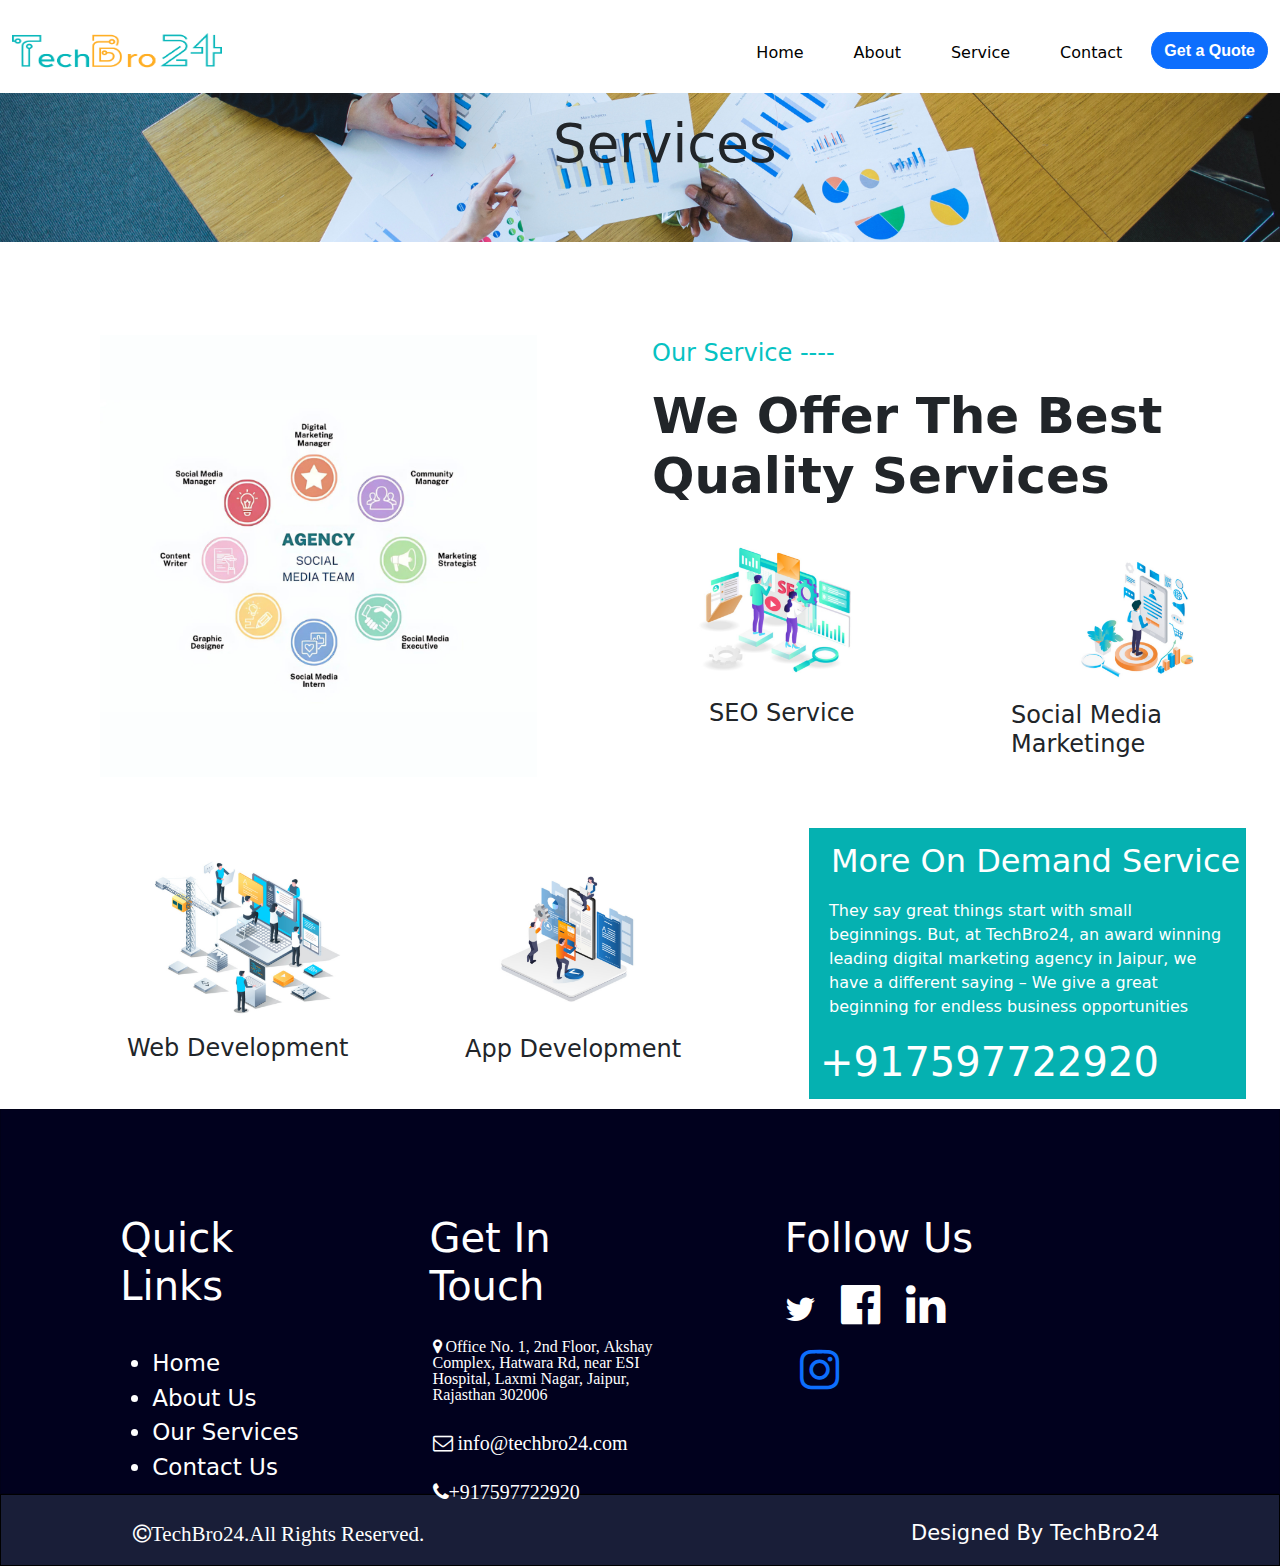
<file: service.html>
<!DOCTYPE html>
<html lang="en">

<head>
    <meta charset="UTF-8">
    <meta name="viewport" content="width=device-width, initial-scale=1.0">
    <title>Document</title>
    <link rel="stylesheet" href="index.css">
    <link href="https://cdn.jsdelivr.net/npm/bootstrap@5.3.3/dist/css/bootstrap.min.css" rel="stylesheet"
        integrity="sha384-QWTKZyjpPEjISv5WaRU9OFeRpok6YctnYmDr5pNlyT2bRjXh0JMhjY6hW+ALEwIH" crossorigin="anonymous">
    <script src="https://cdn.jsdelivr.net/npm/bootstrap@5.3.3/dist/js/bootstrap.bundle.min.js"
        integrity="sha384-YvpcrYf0tY3lHB60NNkmXc5s9fDVZLESaAA55NDzOxhy9GkcIdslK1eN7N6jIeHz"
        crossorigin="anonymous"></script>
    <link rel="stylesheet" href="https://cdnjs.cloudflare.com/ajax/libs/font-awesome/4.7.0/css/font-awesome.min.css">
    <link rel="stylesheet" href="https://cdnjs.cloudflare.com/ajax/libs/font-awesome/4.7.0/css/font-awesome.min.css">
</head>

<body>

    <div class="nav">
        <div class="leftbox">
            <img class="logo" src="image/logo.png" alt="">
        </div>
        <div class="rightbox">
            <ul> <a style="text-decoration: none; color: black;" href="index.html">
                    <li style="margin-right: 50px; margin-top: 29px; font-weight: 500;
           font-size: 16px;"> Home</li>
                </a>

                <a style="text-decoration: none;color: black;" href="about.html">
                    <li style="margin-right: 50px; margin-top: 29px; font-weight: 500;
          font-size: 16px;"> About</li>
                </a>

                <a style="text-decoration: none;color: black;" href="service.html">
                    <li style="margin-right: 50px; margin-top: 29px; font-weight: 500;
                     font-size: 16px;">Service</li>
                </a>

                <a style="text-decoration: none; color: black;" href="contact.html">
                    <li style="margin-right: 29px; margin-top: 29px; font-weight: 500;
                   font-size: 16px; ">Contact</li>
                </a>
            </ul>
            <a href="quote.html"> <button type="button" class="btn btn-primary" style="font-family: 'Jost', sans-serif;
                font-weight: 600;
                transition: .5s;
                border-radius: 35px;
                height: 37px;
                margin-top: 20px;">Get a Quote</button></a>
        </div>
    </div>


    <img src="image/about crop.png" width="100%" style="margin-top: 15px;">

    <h1 style="    margin-left: 553px; margin-top: -130px; font-size: 53px;">Services</h1>

    <div style="margin-top: 160px;">
        <img src="image/after.png" alt="" id="after">
    </div>

    <h4 style="    margin-left: 652px; margin-top: -438px; color: rgb(6, 194, 194); font-weight: inherit;">Our Service
        ----</h4>

    <h1 style="    margin-left: 652px; margin-top: 18px; font-size: 50px; font-weight: 700;">We Offer The Best Quality
        Services</h1>

    <img src="image/service-1.png" height="174px" width="291px" style="  margin-left: 629px; margin-top: 11px;" alt="">

    <h4 style="margin-left: 709px;">SEO Service</h4>

    <img src="image/service-2.png" height="174px" width="291px" style="    margin-left: 1000px; margin-top: -260px;"
        alt="">

    <h4 style="    margin-left: 1011px; margin-top: -59px;">Social Media Marketinge</h4>

    <img src="image/service-3.png" height="174px" width="291px" style="    margin-left: 102px; margin-top: 80px;"
        alt="">

    <h4 style="    margin-left: 127px; margin-top: 14px;">Web Development</h4>

    <img src="image/service-4.png" height="174px" width="291px" style="    margin-left: 429px;  margin-top: -280px;"
        alt="">

    <h4 style="    margin-left: 465px;margin-top: -60px;">App Development</h4>

    <div class="more">
        <h2 style="    margin-top: 13px;  margin-left: 21px;">More On Demand Service</h2>


        <p style="margin: 19px;">They say great things start with small beginnings. But, at TechBro24, an award winning
            leading digital marketing agency
            in Jaipur, we have a different saying – We give a great beginning for endless business opportunities </p>

        <h1 style="margin: 10px;">+917597722920</h1>
    </div>

    <div class="footer" style="margin-top: 10px;">

        <div class="col-sm-2">
            <h1> Quick Links</h1>
            <ul style="    font-size: 23px; margin-top: 36px;">
                <li>Home</li>
                <li>About Us</li>
                <li>Our Services</li>
                <li>Contact Us</li>
            </ul>
        </div>

        <div class="col-sm-2">

            <h1 style="margin-left: -23px;">Get In Touch</h1>

            <i class="fa fa-map-marker" style="font-size: 16px; margin-left: -20px; margin-top: 20px;"
                aria-hidden="true">
                Office No. 1, 2nd Floor, Akshay Complex, Hatwara Rd, near ESI Hospital, Laxmi Nagar, Jaipur, Rajasthan
                302006</i>

            <i class="fa fa-envelope-o" style="font-size: 20px; margin-left: -20px;" aria-hidden="true">
                info@techbro24.com</i>

            <i class="fa fa-phone" style="font-size: 20px; margin-left: -20px;" aria-hidden="true">+917597722920</i>

        </div>

        <div class="col-sm-2">
            <h1>Follow Us</h1>

            <i class="fa fa-twitter" aria-hidden="true"><a href=""></a></i>

            <i class="fa fa-facebook-official" style="    margin-left: 15px; font-size: 46px; margin-top: 12px;"
                aria-hidden="true"></i>

            <i class="fa fa-linkedin" style="    margin-left: 15px; font-size: 46px; margin-top: 12px;"
                aria-hidden="true"></i>

            <a href="https://www.instagram.com/shahzadjattu_17?igsh=aDFpMHpzMDdybXBr"> <i class="fa fa-instagram"
                    style="    margin-left: 15px; font-size: 46px; margin-top: 12px; " aria-hidden="true"></i></a>



        </div>

    </div>

    <div class="dabo">
        <i class="fa fa-copyright" style="    margin-left: 132px;margin-top: 28px; font-size: 21px;"
            aria-hidden="true">TechBro24.All Rights Reserved.</i>
        <h3 style="    margin-left: 910px;margin-top: -27px; font-size: 21px;">Designed By TechBro24</h3>

    </div>

</body>

</html>
</file>
<file: index.css>
.body {
  background-color: white;
  background-attachment: fixed;
  background-repeat: repeat;
}

.div {
  color: aliceblue;
  overflow: auto;
  background-repeat: repeat;
}

.nav {
  border: 2px solid white;
  justify-content: space-between;
  background-color: white;
  width: 100%;
  position: fixed;
  z-index: 1000;
  display: flex;
}

.nav ul {
  display: flex;
  justify-content: space-between;
  list-style: none;
}

.leftbox {

  display: flex;
  justify-content: space-between;
  margin: 10px;
}

.logo {

  display: flex;
  align-items: center;
  width: 210px;
  height: 41px;
  position: relative;
  margin-top: 21px;
}

.rightbox {
  display: flex;
  justify-content: space-between;
  margin: 10px;
}

.img1 {
  width: 100%;
  height: auto;
  background-repeat: repeat;


}



.tx1 {
  display: inline;
}

.text {
  margin-left: 510px;
  margin-top: -565px;
  color: white;
  font-weight: bolder;
}

.text2 {
  font-size: 61px;
  margin-left: 386px;
  color: white;
  font-weight: bolder;
  margin-top: 37px;
}

.container {
  /* border: 2px solid black; */
  height: 250px;
  margin-top: 233px;
  width: 1200px;
  margin-left: 100px;
  display: flex;
}

.darkblue {
  background-color: rgb(8, 8, 113);
  border: 2px solid #010163;
  width: 376.66px;
  height: 250px;

}

.skyblue {
  background-color: rgb(36, 228, 228);
  border: 2px solid rgb(37, 227, 227);
  width: 376.6px;
  height: 250px;
}

.orange {
  background-color: rgb(242, 174, 47);
  border: 2px solid rgb(242, 175, 50);
  width: 376.66px;
  height: 250px;
}

.para {
  color: white;
  margin-top: 20px;
}

.pre {
  color: white;
  font-size: 16px;
  margin-top: -7px;
}

.ora {
  color: white;
  margin-top: 20px;
}

.About {
  display: flex;
  width: 100%;
  height: 700px;
  margin-top: 80px;

}

.pic {
  margin-left: 66px;
  width: 500px;
  height: 622px;
}

#us {
  margin-left: 113px;
  font-size: 21px;
  font-family: inherit;
  color: #0aa5a5;
}

#trust {
  margin-left: 108px;

}

#jaipur {
  color: #928e8e;
  font-size: 23px;
  margin-top: 27px;
  FONT-SIZE: initial;
  margin-left: 108px;
}

#tech {
  margin-left: 110px;
  font-size: 11px;
  margin-top: 28px;
  font-weight: bold;
}

#check1 {
  font-size: 23px;
  color: rgb(0, 191, 255);
  margin-left: 107px;
  margin-top: 40px;
}

#check2 {
  font-size: 23px;
  color: rgb(0, 191, 255);
  margin-top: 40px;
  margin-left: 105px;
}

#check3 {
  color: rgb(0, 191, 255);
  font-size: 23px;
  margin-left: 309px;
  margin-top: -107px;
}

#check4 {
  color: rgb(0, 191, 255);
  font-size: 23px;
  margin-left: 309px;
  margin-top: 38px;

}

#deal {
  margin-left: 107px;
  margin-top: 32px;
  border-radius: 35px;
}


#foto {
  width: 100%;
  height: 380px;
  padding-left: 56px;
  padding-right: 50px;

}

#top {
  margin-left: 67px;
  margin-top: -331px;
  font-size: 58px;
  color: white;
}

#Submit {
  margin-left: 71px;
  color: white;
}

.form {
  margin-left: 875px;
  margin-top: -259px;

}

#select {
  height: 50px;
  width: 365px;
  margin-left: -49px;
  font-weight: initial;
}

.call {
  height: 470px;
}

#after {
  width: 437px;
  height: 442px;
  margin-left: 100px;
}

.more {
  background-color: rgb(5, 177, 177);
  height: 271px;
  width: 437px;
  border: 1px solid rgb(5, 174, 174);
  margin-left: 809px;
  margin-top: -244px;
  color: white;
}

.crocs {
  border: 1px solid aqua;
  height: 350px;
  width: 450px;
}

#price1 {
  height: 185px;
  width: 304px;
  margin-left: 661px;
  margin-top: -564px;

}

#price2 {
  height: 185px;
  width: 304px;
  margin-left: 1013px;
  margin-top: -586px;
}

#rs1 {
  margin-left: 765px;
  margin-top: -230px;
  color: #0acbcb;
}

#rs2 {
  color: #0acbcb;
  margin-left: 1121px;
  margin-top: -268px;
}

.chen {
  margin-left: 379px;
  margin-top: -17px;
  color: white;
  font-size: 32px;
  font-weight: bold;
}

.ten {
  margin-left: 617px;
  margin-top: -19px;
  color: white;
  font-size: 32px;
  font-weight: bold;
}

.col-sm-12 {
  display: flex;
  margin-left: -10px;
  justify-content: space-between;
  margin-top: 263px;
  padding: 66px;
}

.col-sm-3 {
  background-color: #1becec26;

}

.footer {
  width: 100%;
  border: 1px solid rgb(1, 1, 24);
  height: 385px;
  margin-top: -106px;
  background-color: #01011e;
  display: flex;
  justify-content: space-evenly;
  color: white;
}

.col-sm-2 {
  margin-top: 104px;
  margin-left: -162px;
  font-size: 33px;
}

.dabo {
  border: 1px solid black;
  height: 72px;
  width: 100%;
  color: white;
  background: #000622e6;
}

.skuu {
  display: flex;
  justify-content: space-evenly;
}

.nisu {
  border: 1px rgba(105, 233, 233, 0.219);
  width: 327px;
  height: 527px;
  color: rgb(0, 0, 0);
  background-color: rgba(105, 233, 233, 0.219);
  margin-left: 17px;
  margin-top: 200px;
}

.fara {
  border: 1px white;
  width: 327px;
  height: 527px;
  color: rgb(0, 0, 0);
  background-color: white;
  margin-left: 76px;
  margin-top: 200px;
}

.sona{
  border: 1px rgba(105, 233, 233, 0.219);
  width: 327px;
  height: 527px;
  color: rgb(0, 0, 0);
  background-color: rgba(105, 233, 233, 0.219);
  margin-left: 76px;
  margin-top: 200px;
}
</file>
